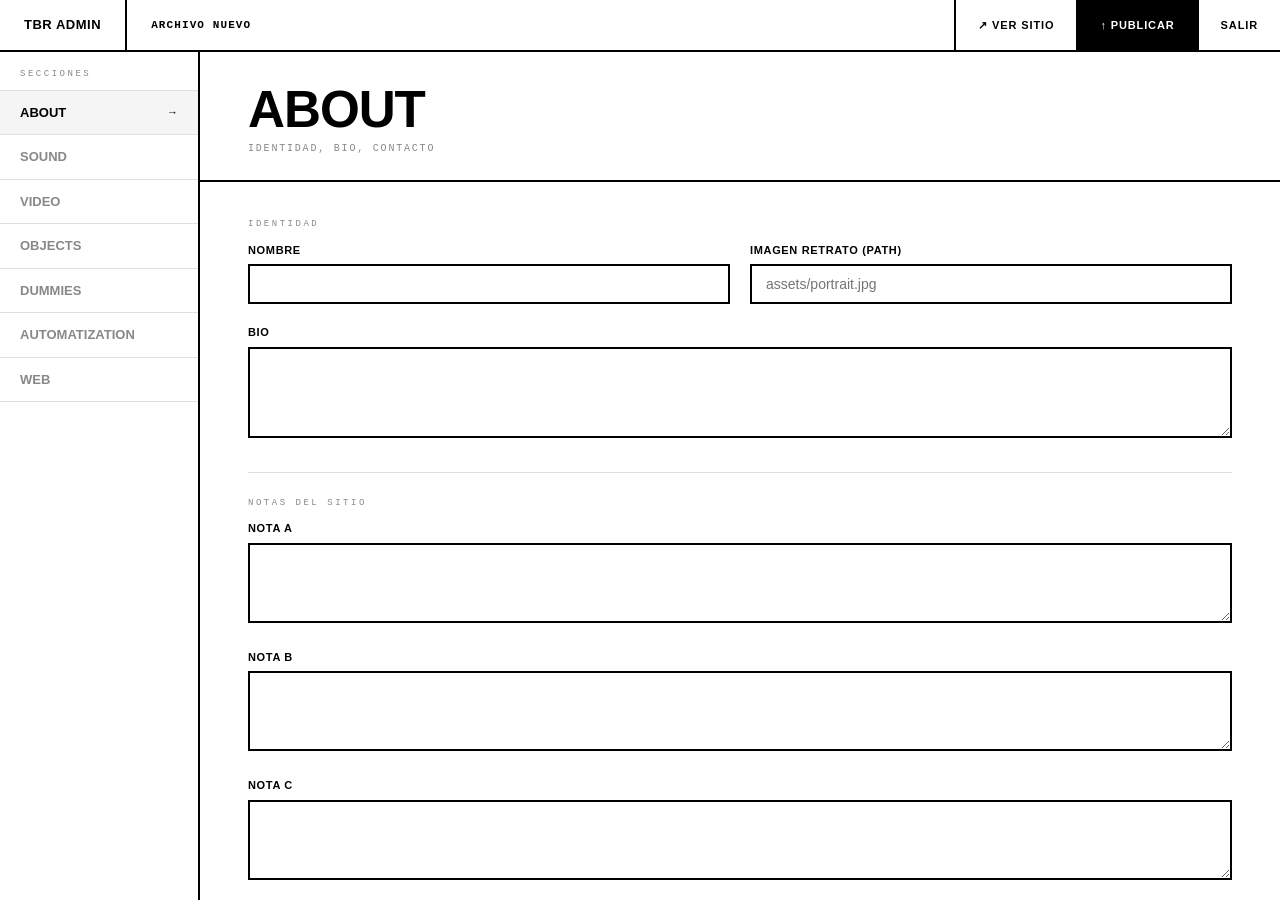
<file: admin.html>
<!DOCTYPE html>
<html lang="en">
<head>
<meta charset="utf-8">
<title>ADMIN — TheBenjaminRodriguezWebsite</title>
<meta name="viewport" content="width=device-width, initial-scale=1">
<style>
  :root {
    --bg: #ffffff;
    --text: #000000;
    --muted: #888888;
    --light: #f5f5f5;
    --border: #000000;
    --border-light: #e0e0e0;
    --font: Arial, Helvetica, sans-serif;
    --mono: "Courier New", Courier, monospace;
  }
  *, *::before, *::after { box-sizing: border-box; margin: 0; padding: 0; }
  html, body { height: 100%; background: #fff; color: #000; font-family: var(--font); font-size: 14px; line-height: 1.5; }



  /* APP */
  #app { display: none; height: 100vh; overflow: hidden; flex-direction: column; }
  #app.visible { display: flex; }

  /* Topbar */
  .topbar { display: flex; align-items: stretch; height: 52px; border-bottom: 2px solid #000; flex: 0 0 auto; }
  .topbar-brand { display: flex; align-items: center; padding: 0 24px; border-right: 2px solid #000; font-weight: 700; font-size: 13px; letter-spacing: 0.04em; text-transform: uppercase; white-space: nowrap; flex: 0 0 auto; }
  .topbar-status { display: flex; align-items: center; padding: 0 24px; font-family: var(--mono); font-size: 11px; letter-spacing: 0.1em; color: var(--muted); text-transform: uppercase; flex: 1; }
  .topbar-status.dirty { color: #000; font-weight: 700; }
  .topbar-actions { display: flex; align-items: stretch; }
  .tbtn { display: flex; align-items: center; padding: 0 22px; border-left: 2px solid #000; border-right: none; border-top: none; border-bottom: none; background: #fff; color: #000; font-family: var(--font); font-weight: 700; font-size: 11px; letter-spacing: 0.08em; text-transform: uppercase; cursor: pointer; white-space: nowrap; transition: background 120ms, color 120ms; }
  .tbtn:hover { background: #000; color: #fff; }
  .tbtn.primary { background: #000; color: #fff; }
  .tbtn.primary:hover { background: #333; }

  /* Body */
  .body { display: flex; flex: 1 1 auto; overflow: hidden; }

  /* Sidebar */
  .sidebar { width: 200px; flex: 0 0 200px; border-right: 2px solid #000; overflow-y: auto; display: flex; flex-direction: column; }
  .sidebar-label { padding: 16px 20px 8px; font-family: var(--mono); font-size: 9px; letter-spacing: 0.28em; text-transform: uppercase; color: var(--muted); border-bottom: 1px solid var(--border-light); }
  .sidebar-item { display: flex; align-items: center; justify-content: space-between; padding: 12px 20px; border-bottom: 1px solid var(--border-light); cursor: pointer; font-weight: 700; font-size: 13px; text-transform: uppercase; color: var(--muted); transition: color 120ms, background 120ms; user-select: none; }
  .sidebar-item:hover { color: #000; background: var(--light); }
  .sidebar-item.active { color: #000; background: var(--light); }
  .sidebar-item .arrow { font-size: 11px; opacity: 0; }
  .sidebar-item.active .arrow, .sidebar-item:hover .arrow { opacity: 1; }

  /* Main */
  .main { flex: 1 1 auto; overflow-y: auto; }
  .section-panel { display: none; }
  .section-panel.active { display: block; }

  .section-header { padding: 32px 48px 24px; border-bottom: 2px solid #000; }
  .section-title { font-weight: 700; font-size: clamp(28px, 4vw, 52px); letter-spacing: -0.02em; text-transform: uppercase; line-height: 1; }
  .section-sub { font-family: var(--mono); font-size: 10px; letter-spacing: 0.18em; text-transform: uppercase; color: var(--muted); margin-top: 6px; }

  .section-body { padding: 36px 48px 80px; }

  .divider { font-family: var(--mono); font-size: 9px; letter-spacing: 0.28em; text-transform: uppercase; color: var(--muted); padding: 24px 0 10px; border-top: 1px solid var(--border-light); margin-top: 28px; }
  .divider:first-child { margin-top: 0; border-top: none; padding-top: 0; }

  /* Fields */
  .field { margin-bottom: 20px; }
  .field label { display: block; font-weight: 700; font-size: 11px; letter-spacing: 0.06em; text-transform: uppercase; margin-bottom: 6px; }
  .field input, .field textarea, .field select { width: 100%; background: #fff; border: 2px solid #000; color: #000; font-family: var(--font); font-size: 14px; padding: 10px 14px; outline: none; transition: background 120ms; appearance: none; }
  .field input:focus, .field textarea:focus, .field select:focus { background: var(--light); }
  .field textarea { resize: vertical; min-height: 80px; line-height: 1.6; }
  .field-hint { font-family: var(--mono); font-size: 10px; letter-spacing: 0.1em; color: var(--muted); margin-top: 5px; line-height: 1.5; }

  .grid-2 { display: grid; grid-template-columns: 1fr 1fr; gap: 20px; }
  .grid-3 { display: grid; grid-template-columns: 1fr 1fr 1fr; gap: 20px; }
  @media (max-width: 900px) { .grid-2, .grid-3 { grid-template-columns: 1fr; } }

  /* Cards */
  .card { border: 2px solid #000; margin-bottom: 2px; }
  .card-header { display: flex; align-items: center; gap: 14px; padding: 13px 18px; cursor: pointer; user-select: none; background: #fff; transition: background 120ms; }
  .card-header:hover { background: var(--light); }
  .card-id { font-family: var(--mono); font-size: 10px; letter-spacing: 0.18em; color: var(--muted); flex: 0 0 64px; text-transform: uppercase; }
  .card-title { font-weight: 700; font-size: 13px; text-transform: uppercase; letter-spacing: 0.03em; flex: 1; }
  .card-toggle { font-size: 18px; color: var(--muted); flex: 0 0 auto; transition: transform 180ms; font-weight: 300; }
  .card-header.is-open .card-toggle { transform: rotate(45deg); }
  .card-del { font-family: var(--font); font-weight: 700; font-size: 10px; letter-spacing: 0.1em; text-transform: uppercase; background: none; border: 2px solid #000; color: #000; padding: 5px 10px; cursor: pointer; flex: 0 0 auto; transition: background 120ms, color 120ms; }
  .card-del:hover { background: #000; color: #fff; }
  .card-body { display: none; padding: 24px 20px; border-top: 2px solid #000; background: var(--light); }
  .card-body.open { display: block; }

  .add-btn { display: flex; align-items: center; gap: 10px; width: 100%; padding: 13px 18px; background: #fff; border: 2px solid #000; border-top: none; cursor: pointer; font-family: var(--font); font-weight: 700; font-size: 11px; letter-spacing: 0.08em; text-transform: uppercase; color: var(--muted); transition: background 120ms, color 120ms; margin-bottom: 0; }
  .add-btn:hover { background: #000; color: #fff; }
  .add-btn::before { content: "+"; font-size: 18px; line-height: 1; font-weight: 300; }

  .info-box { border-left: 4px solid #000; padding: 14px 18px; margin-bottom: 24px; background: var(--light); font-family: var(--mono); font-size: 11px; letter-spacing: 0.06em; line-height: 1.8; color: #000; }
  code { background: #fff; border: 1px solid var(--border-light); padding: 1px 5px; font-family: var(--mono); font-size: 10.5px; }

  .empty { padding: 28px 0; font-family: var(--mono); font-size: 11px; letter-spacing: 0.16em; text-transform: uppercase; color: var(--muted); border: 2px solid #000; text-align: center; margin-bottom: 2px; }

  #toast { position: fixed; bottom: 28px; left: 50%; transform: translateX(-50%) translateY(12px); background: #000; color: #fff; font-family: var(--font); font-weight: 700; font-size: 11px; letter-spacing: 0.1em; text-transform: uppercase; padding: 12px 28px; opacity: 0; transition: opacity 250ms, transform 250ms; pointer-events: none; z-index: 200; white-space: nowrap; }
  #toast.show { opacity: 1; transform: translateX(-50%) translateY(0); }
</style>
</head>
<body>

<!-- login handled by index.html -->

<div id="app">
  <div class="topbar">
    <div class="topbar-brand">TBR Admin</div>
    <div class="topbar-status" id="status-bar">Cargando...</div>
    <div class="topbar-actions">
      <button class="tbtn" onclick="previewSite()">↗ Ver sitio</button>
      <button class="tbtn primary" onclick="saveAndDownload()">↑ Publicar</button>
      <button class="tbtn" onclick="logout()">Salir</button>
    </div>
  </div>
  <div class="body">
    <div class="sidebar">
      <div class="sidebar-label">Secciones</div>
      <div class="sidebar-item active" onclick="sw('about',this)">About <span class="arrow">→</span></div>
      <div class="sidebar-item" onclick="sw('sound',this)">Sound <span class="arrow">→</span></div>
      <div class="sidebar-item" onclick="sw('video',this)">Video <span class="arrow">→</span></div>
      <div class="sidebar-item" onclick="sw('objects',this)">Objects <span class="arrow">→</span></div>
      <div class="sidebar-item" onclick="sw('dummies',this)">Dummies <span class="arrow">→</span></div>
      <div class="sidebar-item" onclick="sw('automatization',this)">Automatization <span class="arrow">→</span></div>
      <div class="sidebar-item" onclick="sw('web',this)">Web <span class="arrow">→</span></div>
    </div>
    <div class="main">

      <!-- ABOUT -->
      <div class="section-panel active" id="panel-about">
        <div class="section-header"><div class="section-title">About</div><div class="section-sub">Identidad, bio, contacto</div></div>
        <div class="section-body">
          <div class="divider">Identidad</div>
          <div class="grid-2">
            <div class="field"><label>Nombre</label><input id="about-name" type="text" oninput="dirty()"></div>
            <div class="field"><label>Imagen retrato (path)</label><input id="about-portrait" type="text" placeholder="assets/portrait.jpg" oninput="dirty()"></div>
          </div>
          <div class="field"><label>Bio</label><textarea id="about-bio" rows="3" oninput="dirty()"></textarea></div>
          <div class="divider">Notas del sitio</div>
          <div class="field"><label>Nota A</label><textarea id="about-note-a" rows="2" oninput="dirty()"></textarea></div>
          <div class="field"><label>Nota B</label><textarea id="about-note-b" rows="2" oninput="dirty()"></textarea></div>
          <div class="field"><label>Nota C</label><textarea id="about-note-c" rows="2" oninput="dirty()"></textarea></div>
          <div class="divider">Estudio y contacto</div>
          <div class="grid-2">
            <div class="field"><label>Líneas del estudio (una por línea)</label><textarea id="about-studio" rows="4" oninput="dirty()"></textarea></div>
            <div class="field"><label>Líneas de contacto (una por línea)</label><textarea id="about-contact" rows="4" oninput="dirty()"></textarea></div>
          </div>
          <div class="divider">Redes sociales</div>
          <div id="socials-list"></div>
          <button class="add-btn" onclick="addSocial()">Agregar red social</button>
          <div class="divider">Tags / disciplinas</div>
          <div class="field"><label>Tags separados por comas</label><input id="about-tags" type="text" placeholder="art direction, 3d visuals, industrial design" oninput="dirty()"></div>
        </div>
      </div>

      <!-- SOUND -->
      <div class="section-panel" id="panel-sound">
        <div class="section-header"><div class="section-title">Sound</div><div class="section-sub">Mixes, field recordings, hardware</div></div>
        <div class="section-body">
          <div class="field"><label>Intro</label><textarea id="sound-intro" rows="2" oninput="dirty()"></textarea></div>
          <div class="field"><label>Notas</label><textarea id="sound-notes" rows="2" oninput="dirty()"></textarea></div>
          <div class="field"><label>Cover image (path)</label><input id="sound-cover" type="text" placeholder="assets/sound-cover.jpg" oninput="dirty()"></div>
          <div class="divider">Tracks</div>
          <div id="sound-list"></div>
          <button class="add-btn" onclick="addTrack()">Agregar track</button>
        </div>
      </div>

      <!-- VIDEO -->
      <div class="section-panel" id="panel-video">
        <div class="section-header"><div class="section-title">Video</div><div class="section-sub">Films, loops — embeds de Vimeo / YouTube</div></div>
        <div class="section-body">
          <div class="field"><label>Intro</label><textarea id="video-intro" rows="2" oninput="dirty()"></textarea></div>
          <div class="info-box">
            <strong>Vimeo:</strong> <code>https://player.vimeo.com/video/ID</code><br>
            <strong>YouTube:</strong> <code>https://www.youtube.com/embed/ID</code>
          </div>
          <div id="video-list"></div>
          <button class="add-btn" onclick="addFilm()">Agregar film</button>
        </div>
      </div>

      <!-- OBJECTS -->
      <div class="section-panel" id="panel-objects">
        <div class="section-header"><div class="section-title">Objects</div><div class="section-sub">Archivo físico — objetos, prendas, reliquias</div></div>
        <div class="section-body">
          <div class="info-box">
            <strong>Imágenes →</strong> sube a <code>assets/objects/</code> y escribe el path: <code>assets/objects/nombre.jpg</code><br>
            <strong>Modelos 3D →</strong> exporta como <code>.glb</code> desde Blender, sube a <code>assets/models/</code>: <code>assets/models/nombre.glb</code>
          </div>
          <div class="grid-2">
            <div class="field"><label>Intro</label><textarea id="objects-intro" rows="2" oninput="dirty()"></textarea></div>
            <div class="field"><label>Notas</label><textarea id="objects-notes" rows="2" oninput="dirty()"></textarea></div>
          </div>
          <div class="field"><label>Count (ej: 240+)</label><input id="objects-count" type="text" oninput="dirty()"></div>
          <div class="divider">Items</div>
          <div id="objects-list"></div>
          <button class="add-btn" onclick="addObject()">Agregar objeto</button>
        </div>
      </div>

      <!-- DUMMIES -->
      <div class="section-panel" id="panel-dummies">
        <div class="section-header"><div class="section-title">Dummies</div><div class="section-sub">Maniquíes, formas corporales, torsos, cabezas</div></div>
        <div class="section-body">
          <div class="grid-2">
            <div class="field"><label>Intro</label><textarea id="dummies-intro" rows="2" oninput="dirty()"></textarea></div>
            <div class="field"><label>Notas</label><textarea id="dummies-notes" rows="2" oninput="dirty()"></textarea></div>
          </div>
          <div class="field"><label>Count (ej: 18)</label><input id="dummies-count" type="text" oninput="dirty()"></div>
          <div class="divider">Items</div>
          <div id="dummies-list"></div>
          <button class="add-btn" onclick="addDummy()">Agregar dummy</button>
        </div>
      </div>

      <!-- AUTOMATIZATION -->
      <div class="section-panel" id="panel-automatization">
        <div class="section-header"><div class="section-title">Automatization</div><div class="section-sub">Pipelines, workflows, sistemas activos</div></div>
        <div class="section-body">
          <div class="field"><label>Intro</label><textarea id="auto-intro" rows="2" oninput="dirty()"></textarea></div>
          <div class="grid-2">
            <div class="field"><label>Nº workflows activos</label><input id="auto-count" type="text" oninput="dirty()"></div>
            <div class="field"><label>Uptime</label><input id="auto-uptime" type="text" placeholder="99.94%" oninput="dirty()"></div>
          </div>
          <div class="divider">Sistemas</div>
          <div id="auto-list"></div>
          <button class="add-btn" onclick="addSystem()">Agregar sistema</button>
        </div>
      </div>

      <!-- WEB -->
      <div class="section-panel" id="panel-web">
        <div class="section-header"><div class="section-title">Web</div><div class="section-sub">Experimentos, micro-sitios, herramientas</div></div>
        <div class="section-body">
          <div class="field"><label>Intro</label><textarea id="web-intro" rows="2" oninput="dirty()"></textarea></div>
          <div class="field"><label>Stack</label><textarea id="web-stack" rows="2" oninput="dirty()"></textarea></div>
          <div class="field"><label>Notas</label><textarea id="web-notes" rows="2" oninput="dirty()"></textarea></div>
          <div class="divider">Proyectos</div>
          <div id="web-list"></div>
          <button class="add-btn" onclick="addWebProject()">Agregar proyecto</button>
        </div>
      </div>

    </div>
  </div>
</div>

<div id="toast"></div>

<script>
const GH_TOKEN = "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";
const GH_REPO  = "benjaminrbascunan-stack/thebenjaminrodriguezwebsite";
const GH_FILE  = "content.json";
const GH_BRANCH = "main";
let data = null, _dirty = false, _fileSha = null;

// Auto-start — auth handled by index.html
document.addEventListener("DOMContentLoaded", () => {
  document.getElementById("app").classList.add("visible");
  load();
});
function logout() { if (_dirty && !confirm("Cambios sin guardar. ¿Salir?")) return; window.location.href = "index.html"; }

// LOAD
function load() {
  setStatus("Cargando desde GitHub...", "");
  fetch(`https://api.github.com/repos/${GH_REPO}/contents/${GH_FILE}?ref=${GH_BRANCH}`, {
    headers: { Authorization: `token ${GH_TOKEN}`, Accept: "application/vnd.github.v3+json" }
  })
  .then(r => r.json())
  .then(file => {
    _fileSha = file.sha;
    const json = JSON.parse(atob(file.content.replace(/\n/g, "")));
    data = json; renderAll();
    setStatus("Listo · " + ts(), "");
  })
  .catch(() => { data = blankData(); renderAll(); dirty(); setStatus("Archivo nuevo", "dirty"); });
}

function blankData() {
  return { _meta: { version: 1, updated: today(), site: "TheBenjaminRodriguezWebsite" },
    about: { name: "", bio: "", note_a: "", note_b: "", note_c: "", studio_lines: [], contact_lines: [], social_links: [], tags: [], portrait_image: "" },
    sound: { intro: "", notes: "", cover_image: "", tracks: [] },
    video: { intro: "", films: [] },
    objects: { intro: "", notes: "", count: "", items: [] },
    dummies: { intro: "", notes: "", count: "", items: [] },
    automatization: { intro: "", active_count: "", uptime: "", systems: [] },
    web: { intro: "", stack: "", notes: "", projects: [] }
  };
}

// RENDER ALL
function renderAll() {
  const a = data.about;
  g("about-name").value = a.name || "";
  g("about-portrait").value = a.portrait_image || "";
  g("about-bio").value = a.bio || "";
  g("about-note-a").value = a.note_a || "";
  g("about-note-b").value = a.note_b || "";
  g("about-note-c").value = a.note_c || "";
  g("about-studio").value = (a.studio_lines || []).join("\n");
  g("about-contact").value = (a.contact_lines || []).join("\n");
  g("about-tags").value = (a.tags || []).join(", ");
  renderList("socials-list", a.social_links || [], makeSocialCard);

  const s = data.sound;
  g("sound-intro").value = s.intro || ""; g("sound-notes").value = s.notes || ""; g("sound-cover").value = s.cover_image || "";
  renderList("sound-list", s.tracks || [], makeTrackCard);

  g("video-intro").value = data.video.intro || "";
  renderList("video-list", data.video.films || [], makeFilmCard);

  const ob = data.objects;
  g("objects-intro").value = ob.intro || ""; g("objects-notes").value = ob.notes || ""; g("objects-count").value = ob.count || "";
  renderList("objects-list", ob.items || [], makeObjectCard);

  const dm = data.dummies;
  g("dummies-intro").value = dm.intro || ""; g("dummies-notes").value = dm.notes || ""; g("dummies-count").value = dm.count || "";
  renderList("dummies-list", dm.items || [], makeDummyCard);

  const au = data.automatization;
  g("auto-intro").value = au.intro || ""; g("auto-count").value = au.active_count || ""; g("auto-uptime").value = au.uptime || "";
  renderList("auto-list", au.systems || [], makeSystemCard);

  const wb = data.web;
  g("web-intro").value = wb.intro || ""; g("web-stack").value = wb.stack || ""; g("web-notes").value = wb.notes || "";
  renderList("web-list", wb.projects || [], makeWebCard);
}

function renderList(containerId, arr, makeCardFn) {
  const el = g(containerId); el.innerHTML = "";
  if (!arr.length) { el.innerHTML = `<div class="empty">Sin items — usa el botón de abajo</div>`; return; }
  arr.forEach((item, i) => el.appendChild(makeCardFn(item, i)));
}

// CARD FACTORIES
function makeCard(id, title, bodyHtml, onDel) {
  const div = document.createElement("div"); div.className = "card";
  div.innerHTML = `<div class="card-header is-open" onclick="toggleCard(this)"><span class="card-id">${id}</span><span class="card-title">${title}</span><span class="card-toggle">+</span><button class="card-del" onclick="event.stopPropagation();this._del()">Borrar</button></div><div class="card-body open">${bodyHtml}</div>`;
  div.querySelector(".card-del")._del = onDel;
  return div;
}

function makeSocialCard(item, i) {
  return makeCard("Social", item.label || "sin nombre",
    `<div class="grid-2"><div class="field"><label>Label</label><input type="text" value="${esc(item.label)}" oninput="upd('about','social_links',${i},'label',this.value)"></div><div class="field"><label>URL</label><input type="url" value="${esc(item.url)}" placeholder="https://" oninput="upd('about','social_links',${i},'url',this.value)"></div></div>`,
    () => { data.about.social_links.splice(i,1); renderAll(); dirty(); }
  );
}

function makeTrackCard(t, i) {
  return makeCard(t.id||"--", t.title||"sin título",
    `<div class="grid-3"><div class="field"><label>ID</label><input type="text" value="${esc(t.id)}" oninput="upd('sound','tracks',${i},'id',this.value)"></div><div class="field"><label>Tipo</label><input type="text" value="${esc(t.type)}" placeholder="MIX / FIELD / HARDWARE" oninput="upd('sound','tracks',${i},'type',this.value)"></div><div class="field"><label>Duración</label><input type="text" value="${esc(t.duration)}" placeholder="64:00" oninput="upd('sound','tracks',${i},'duration',this.value)"></div></div>
    <div class="field"><label>Título</label><input type="text" value="${esc(t.title)}" oninput="upd('sound','tracks',${i},'title',this.value)"></div>
    <div class="field"><label>URL</label><input type="url" value="${esc(t.url)}" placeholder="https://" oninput="upd('sound','tracks',${i},'url',this.value)"></div>`,
    () => { data.sound.tracks.splice(i,1); renderAll(); dirty(); }
  );
}

function makeFilmCard(f, i) {
  return makeCard(f.id||"--", f.title||"sin título",
    `<div class="grid-3"><div class="field"><label>ID</label><input type="text" value="${esc(f.id)}" oninput="upd('video','films',${i},'id',this.value)"></div><div class="field"><label>Duración</label><input type="text" value="${esc(f.duration)}" placeholder="02:14" oninput="upd('video','films',${i},'duration',this.value)"></div><div class="field"><label>Año</label><input type="text" value="${esc(f.year)}" oninput="upd('video','films',${i},'year',this.value)"></div></div>
    <div class="field"><label>Título</label><input type="text" value="${esc(f.title)}" oninput="upd('video','films',${i},'title',this.value)"></div>
    <div class="field"><label>Embed URL</label><input type="url" value="${esc(f.embed_url)}" placeholder="https://player.vimeo.com/video/ID" oninput="upd('video','films',${i},'embed_url',this.value)"></div>
    <div class="field"><label>Thumbnail (path o URL)</label><input type="text" value="${esc(f.thumbnail)}" placeholder="assets/thumbs/film01.jpg" oninput="upd('video','films',${i},'thumbnail',this.value)"></div>`,
    () => { data.video.films.splice(i,1); renderAll(); dirty(); }
  );
}

function makeObjectCard(obj, i) {
  return makeCard(obj.id||"--", obj.title||"sin título",
    `<div class="grid-3"><div class="field"><label>ID</label><input type="text" value="${esc(obj.id)}" oninput="upd('objects','items',${i},'id',this.value)"></div><div class="field"><label>Año</label><input type="text" value="${esc(obj.year)}" oninput="upd('objects','items',${i},'year',this.value)"></div><div class="field"><label>Categoría</label><input type="text" value="${esc(obj.category)}" placeholder="GARMENT / ARTIFACT / PRINT" oninput="upd('objects','items',${i},'category',this.value)"></div></div>
    <div class="field"><label>Título</label><input type="text" value="${esc(obj.title)}" oninput="upd('objects','items',${i},'title',this.value)"></div>
    <div class="field"><label>Imagen (path)</label><input type="text" value="${esc(obj.image)}" placeholder="assets/objects/nombre.jpg" oninput="upd('objects','items',${i},'image',this.value)"></div>
    <div class="field"><label>Modelo 3D .glb (path)</label><input type="text" value="${esc(obj.model_3d)}" placeholder="assets/models/nombre.glb" oninput="upd('objects','items',${i},'model_3d',this.value)"><div class="field-hint">Si hay modelo 3D, tiene prioridad sobre la imagen.</div></div>
    <div class="field"><label>Notas</label><textarea rows="2" oninput="upd('objects','items',${i},'notes',this.value)">${esc(obj.notes)}</textarea></div>`,
    () => { data.objects.items.splice(i,1); renderAll(); dirty(); }
  );
}

function makeDummyCard(dm, i) {
  return makeCard(dm.id||"--", dm.title||"sin título",
    `<div class="grid-2"><div class="field"><label>ID</label><input type="text" value="${esc(dm.id)}" oninput="upd('dummies','items',${i},'id',this.value)"></div><div class="field"><label>Forma</label><input type="text" value="${esc(dm.form)}" placeholder="torso / full body / head / leg form" oninput="upd('dummies','items',${i},'form',this.value)"></div></div>
    <div class="field"><label>Título</label><input type="text" value="${esc(dm.title)}" oninput="upd('dummies','items',${i},'title',this.value)"></div>
    <div class="field"><label>Imagen (path)</label><input type="text" value="${esc(dm.image)}" placeholder="assets/dummies/nombre.jpg" oninput="upd('dummies','items',${i},'image',this.value)"></div>
    <div class="field"><label>Modelo 3D .glb (path)</label><input type="text" value="${esc(dm.model_3d)}" placeholder="assets/models/nombre.glb" oninput="upd('dummies','items',${i},'model_3d',this.value)"></div>
    <div class="field"><label>Notas</label><textarea rows="2" oninput="upd('dummies','items',${i},'notes',this.value)">${esc(dm.notes)}</textarea></div>`,
    () => { data.dummies.items.splice(i,1); renderAll(); dirty(); }
  );
}

function makeSystemCard(s, i) {
  return makeCard(s.status||"--", s.name||"sin nombre",
    `<div class="grid-2"><div class="field"><label>Nombre</label><input type="text" value="${esc(s.name)}" oninput="upd('automatization','systems',${i},'name',this.value)"></div><div class="field"><label>Status</label><input type="text" value="${esc(s.status)}" placeholder="ACTIVE / PAUSED" oninput="upd('automatization','systems',${i},'status',this.value)"></div></div>
    <div class="field"><label>Uptime</label><input type="text" value="${esc(s.uptime)}" placeholder="99.94%" oninput="upd('automatization','systems',${i},'uptime',this.value)"></div>
    <div class="field"><label>Descripción</label><textarea rows="3" oninput="upd('automatization','systems',${i},'desc',this.value)">${esc(s.desc)}</textarea></div>
    <div class="field"><label>Diagrama (path imagen)</label><input type="text" value="${esc(s.diagram)}" placeholder="assets/diagrams/pipeline-01.jpg" oninput="upd('automatization','systems',${i},'diagram',this.value)"></div>`,
    () => { data.automatization.systems.splice(i,1); renderAll(); dirty(); }
  );
}

function makeWebCard(p, i) {
  return makeCard(p.id||"--", p.title||"sin título",
    `<div class="grid-3"><div class="field"><label>ID</label><input type="text" value="${esc(p.id)}" oninput="upd('web','projects',${i},'id',this.value)"></div><div class="field"><label>Año</label><input type="text" value="${esc(p.year)}" oninput="upd('web','projects',${i},'year',this.value)"></div><div class="field"><label>Descripción</label><input type="text" value="${esc(p.desc)}" oninput="upd('web','projects',${i},'desc',this.value)"></div></div>
    <div class="field"><label>Título</label><input type="text" value="${esc(p.title)}" oninput="upd('web','projects',${i},'title',this.value)"></div>
    <div class="field"><label>URL</label><input type="url" value="${esc(p.url)}" placeholder="https://" oninput="upd('web','projects',${i},'url',this.value)"></div>
    <div class="field"><label>Screenshot (path)</label><input type="text" value="${esc(p.screenshot)}" placeholder="assets/web/site01.jpg" oninput="upd('web','projects',${i},'screenshot',this.value)"></div>`,
    () => { data.web.projects.splice(i,1); renderAll(); dirty(); }
  );
}

// ADD ITEMS
function addSocial()    { data.about.social_links.push({ label: "", url: "" }); renderAll(); dirty(); }
function addTrack()     { const n = pad(data.sound.tracks.length+1); data.sound.tracks.push({ id:`M-${n}`, title:"", duration:"", type:"MIX", url:"" }); renderAll(); dirty(); }
function addFilm()      { const n = pad(data.video.films.length+1); data.video.films.push({ id:`FILM-${n}`, title:"", duration:"", year:String(new Date().getFullYear()), embed_url:"", thumbnail:"" }); renderAll(); dirty(); }
function addObject()    { const n = pad(data.objects.items.length+1); data.objects.items.push({ id:`OB-${n}`, title:`ob-${n}`, year:"", category:"", image:"", model_3d:"", notes:"" }); renderAll(); dirty(); }
function addDummy()     { const n = pad(data.dummies.items.length+1); data.dummies.items.push({ id:`DM-${n}`, title:`dummy ${n}`, form:"", image:"", model_3d:"", notes:"" }); renderAll(); dirty(); }
function addSystem()    { data.automatization.systems.push({ name:"", desc:"", status:"ACTIVE", uptime:"99.00%", diagram:"" }); renderAll(); dirty(); }
function addWebProject(){ const n = pad(data.web.projects.length+1); data.web.projects.push({ id:`W-${n}`, title:"", desc:"", year:String(new Date().getFullYear()), url:"", screenshot:"" }); renderAll(); dirty(); }

// COLLECT
function collectAll() {
  data.about.name           = g("about-name").value;
  data.about.portrait_image = g("about-portrait").value;
  data.about.bio            = g("about-bio").value;
  data.about.note_a         = g("about-note-a").value;
  data.about.note_b         = g("about-note-b").value;
  data.about.note_c         = g("about-note-c").value;
  data.about.studio_lines   = g("about-studio").value.split("\n").filter(Boolean);
  data.about.contact_lines  = g("about-contact").value.split("\n").filter(Boolean);
  data.about.tags           = g("about-tags").value.split(",").map(t => t.trim()).filter(Boolean);
  data.sound.intro          = g("sound-intro").value;
  data.sound.notes          = g("sound-notes").value;
  data.sound.cover_image    = g("sound-cover").value;
  data.video.intro          = g("video-intro").value;
  data.objects.intro        = g("objects-intro").value;
  data.objects.notes        = g("objects-notes").value;
  data.objects.count        = g("objects-count").value;
  data.dummies.intro        = g("dummies-intro").value;
  data.dummies.notes        = g("dummies-notes").value;
  data.dummies.count        = g("dummies-count").value;
  data.automatization.intro        = g("auto-intro").value;
  data.automatization.active_count = g("auto-count").value;
  data.automatization.uptime       = g("auto-uptime").value;
  data.web.intro  = g("web-intro").value;
  data.web.stack  = g("web-stack").value;
  data.web.notes  = g("web-notes").value;
}

// MUTATIONS
function upd(section, array, idx, key, val) { data[section][array][idx][key] = val; dirty(); }

// SAVE — push directly to GitHub, Netlify redeploys automatically
async function saveAndDownload() {
  collectAll();
  data._meta.updated = today();
  data._meta.version = (data._meta.version || 0) + 1;
  const content = btoa(unescape(encodeURIComponent(JSON.stringify(data, null, 2))));
  setStatus("Guardando en GitHub...", "dirty");
  try {
    const body = { message: "content update v" + data._meta.version, content, branch: GH_BRANCH };
    if (_fileSha) body.sha = _fileSha;
    const res = await fetch(`https://api.github.com/repos/${GH_REPO}/contents/${GH_FILE}`, {
      method: "PUT",
      headers: { Authorization: `token ${GH_TOKEN}`, Accept: "application/vnd.github.v3+json", "Content-Type": "application/json" },
      body: JSON.stringify(body)
    });
    if (!res.ok) { const e = await res.json(); throw new Error(e.message); }
    const result = await res.json();
    _fileSha = result.content.sha;
    _dirty = false;
    setStatus("Publicado en GitHub · v" + data._meta.version + " · " + ts(), "");
    toast("✓ Guardado en GitHub — Netlify publica en ~30 segundos");
  } catch(err) {
    setStatus("Error al guardar: " + err.message, "dirty");
    toast("Error: " + err.message);
    console.error(err);
  }
}

// NAV
function sw(name, el) {
  collectAll();
  document.querySelectorAll(".section-panel").forEach(p => p.classList.remove("active"));
  document.querySelectorAll(".sidebar-item").forEach(i => i.classList.remove("active"));
  g("panel-" + name).classList.add("active");
  el.classList.add("active");
  document.querySelector(".main").scrollTop = 0;
}

// UI HELPERS
function g(id) { return document.getElementById(id); }
function esc(s) { return (s||"").replace(/&/g,"&amp;").replace(/"/g,"&quot;").replace(/</g,"&lt;").replace(/>/g,"&gt;"); }
function pad(n) { return String(n).padStart(2,"0"); }
function ts() { return new Date().toLocaleTimeString(); }
function today() { return new Date().toISOString().slice(0,10); }
function dirty() { _dirty = true; setStatus("Sin guardar — pulsa ↑ Publicar", "dirty"); }
function setStatus(msg, cls) { const el = g("status-bar"); el.textContent = msg; el.className = "topbar-status " + cls; }
function toast(msg) { const t = g("toast"); t.textContent = msg; t.classList.add("show"); setTimeout(() => t.classList.remove("show"), 3500); }
function previewSite() { window.open("index.html","_blank"); }
function toggleCard(h) { const b = h.nextElementSibling; b.classList.toggle("open"); h.classList.toggle("is-open", b.classList.contains("open")); }

window.addEventListener("beforeunload", e => { if (_dirty) { e.preventDefault(); e.returnValue = ""; } });
</script>
</body>
</html>
</file>
